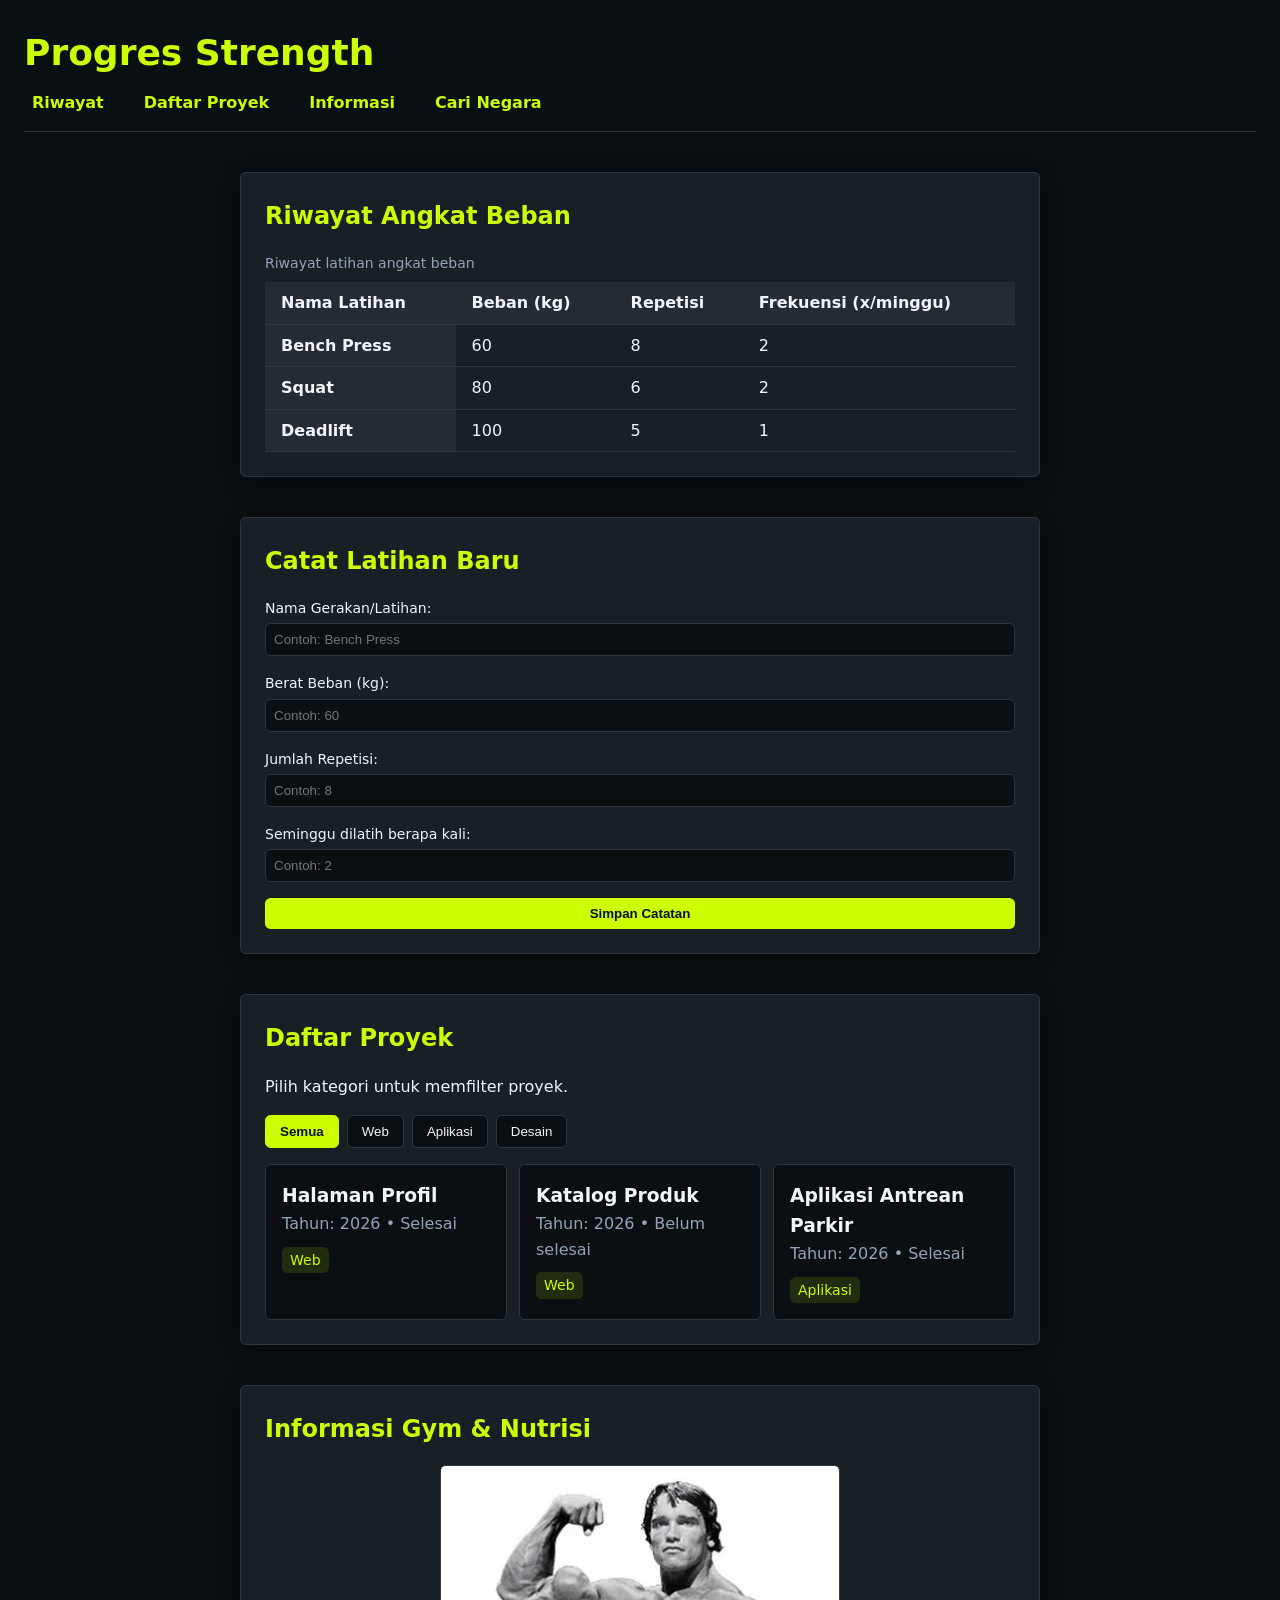
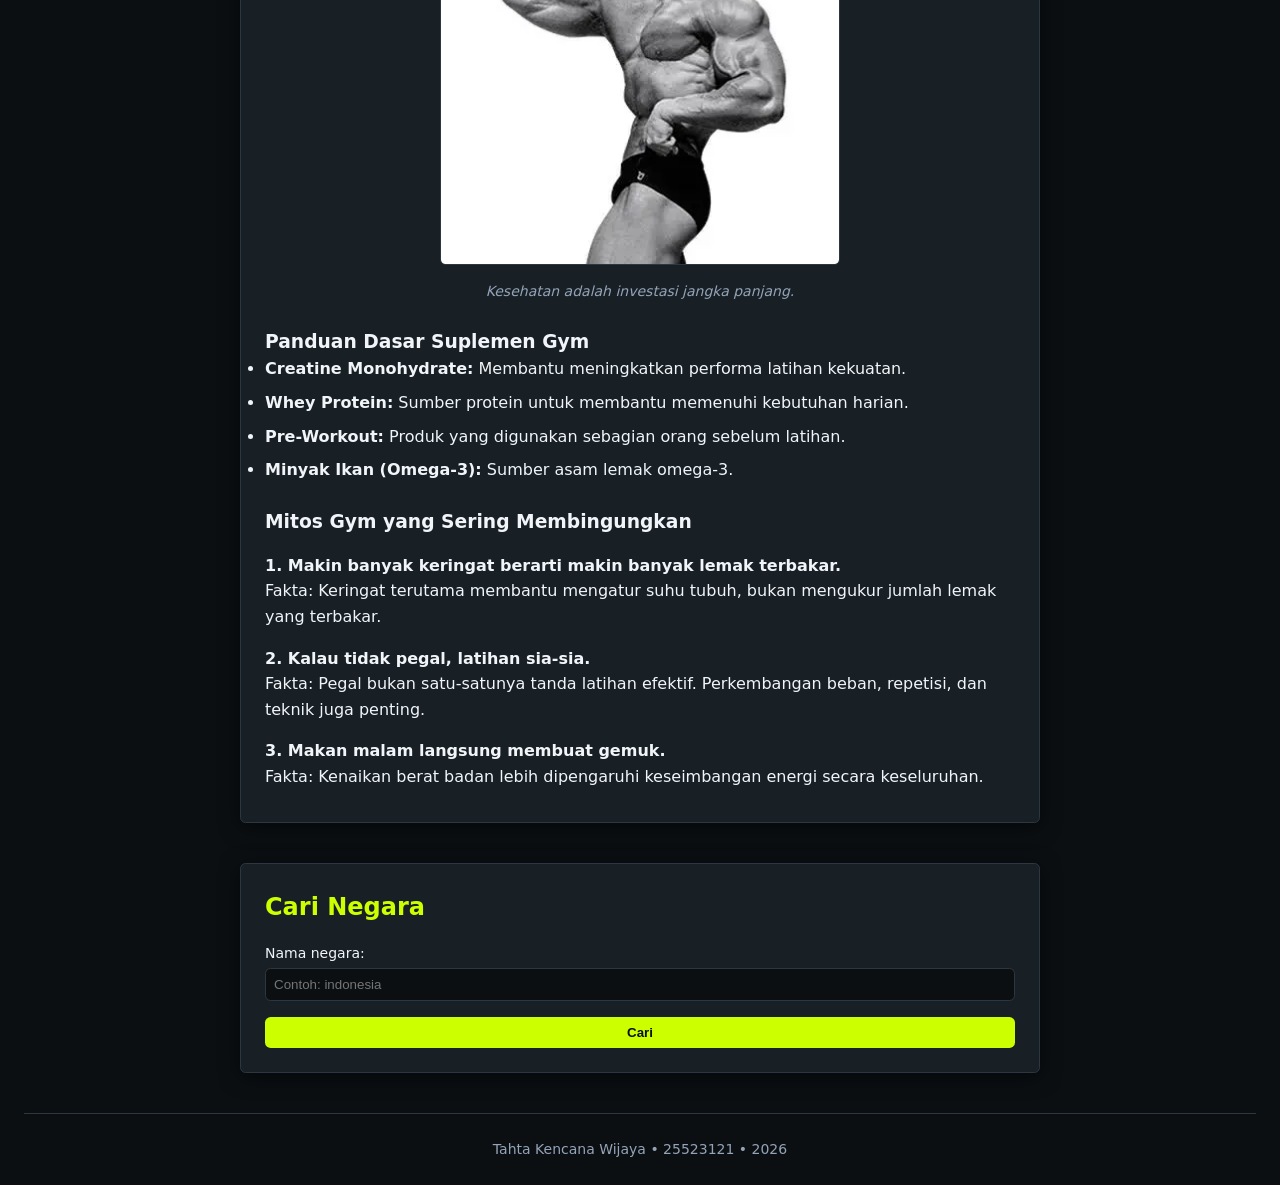
<file: worksheet-p10/profil.html>
<!DOCTYPE html>
<html lang="id">
<head>
  <meta charset="utf-8">
  <meta name="viewport" content="width=device-width, initial-scale=1.0">
  <title>Progres Strength</title>
  <link rel="stylesheet" href="css/tokens.css">
  <link rel="stylesheet" href="css/base.css">
  <link rel="stylesheet" href="css/tema.css">
  <link rel="stylesheet" href="css/layout.css">
  <link rel="stylesheet" href="css/komponen.css">
</head>
<body data-theme="dark">
  <header>
    <h1>Progres Strength</h1>
    <nav aria-label="Navigasi utama">
      <ul>
        <li><a href="#riwayat">Riwayat</a></li>
        <li><a href="#proyek">Daftar Proyek</a></li>
        <li><a href="#informasi">Informasi</a></li>
        <li><a href="#negara">Cari Negara</a></li>
      </ul>
    </nav>
  </header>

  <main>
    <section id="riwayat">
      <h2>Riwayat Angkat Beban</h2>
      <table>
        <caption>Riwayat latihan angkat beban</caption>
        <thead>
          <tr>
            <th scope="col">Nama Latihan</th>
            <th scope="col">Beban (kg)</th>
            <th scope="col">Repetisi</th>
            <th scope="col">Frekuensi (x/minggu)</th>
          </tr>
        </thead>
        <tbody id="tabel-riwayat-body">
          <tr>
            <th scope="row">Bench Press</th><td>60</td><td>8</td><td>2</td>
          </tr>
          <tr>
            <th scope="row">Squat</th><td>80</td><td>6</td><td>2</td>
          </tr>
          <tr>
            <th scope="row">Deadlift</th><td>100</td><td>5</td><td>1</td>
          </tr>
        </tbody>
      </table>
    </section>

    <section id="bagian-2">
      <h2>Catat Latihan Baru</h2>
      <form id="form-latihan">
        <p>
          <label for="nama-gerakan">Nama Gerakan/Latihan:</label>
          <input type="text" id="nama-gerakan" name="nama_gerakan" placeholder="Contoh: Bench Press" required>
        </p>
        <p>
          <label for="berat-beban">Berat Beban (kg):</label>
          <input type="number" id="berat-beban" name="berat_beban" min="1" step="0.5" placeholder="Contoh: 60" required>
        </p>
        <p>
          <label for="jumlah-repetisi">Jumlah Repetisi:</label>
          <input type="number" id="jumlah-repetisi" name="jumlah_repetisi" min="1" placeholder="Contoh: 8" required>
        </p>
        <p>
          <label for="frekuensi-mingguan">Seminggu dilatih berapa kali:</label>
          <input type="number" id="frekuensi-mingguan" name="frekuensi_mingguan" min="1" max="7" placeholder="Contoh: 2" required>
        </p>
        <button type="submit">Simpan Catatan</button>
      </form>
    </section>

    <section id="proyek">
      <h2>Daftar Proyek</h2>
      <p>Pilih kategori untuk memfilter proyek.</p>
      <div id="filter" aria-label="Filter proyek">
        <button type="button" data-category="all" class="active">Semua</button>
        <button type="button" data-category="web">Web</button>
        <button type="button" data-category="aplikasi">Aplikasi</button>
        <button type="button" data-category="desain">Desain</button>
      </div>
      <p id="empty-message" hidden>Tidak ada proyek yang ditemukan.</p>
      <ul id="list" aria-live="polite"></ul>
    </section>

    <section id="informasi">
      <h2>Informasi Gym &amp; Nutrisi</h2>
      <figure>
        <img src="fotocoba-1.webp" alt="Binaragawan sedang melakukan pose otot" width="400" height="400" loading="lazy">
        <figcaption>Kesehatan adalah investasi jangka panjang.</figcaption>
      </figure>
      <article>
        <h3>Panduan Dasar Suplemen Gym</h3>
        <ul>
          <li><strong>Creatine Monohydrate:</strong> Membantu meningkatkan performa latihan kekuatan.</li>
          <li><strong>Whey Protein:</strong> Sumber protein untuk membantu memenuhi kebutuhan harian.</li>
          <li><strong>Pre-Workout:</strong> Produk yang digunakan sebagian orang sebelum latihan.</li>
          <li><strong>Minyak Ikan (Omega-3):</strong> Sumber asam lemak omega-3.</li>
        </ul>
      </article>
      <article>
        <h3>Mitos Gym yang Sering Membingungkan</h3>
        <dl>
          <dt><strong>1. Makin banyak keringat berarti makin banyak lemak terbakar.</strong></dt>
          <dd>Fakta: Keringat terutama membantu mengatur suhu tubuh, bukan mengukur jumlah lemak yang terbakar.</dd>
          <dt><strong>2. Kalau tidak pegal, latihan sia-sia.</strong></dt>
          <dd>Fakta: Pegal bukan satu-satunya tanda latihan efektif. Perkembangan beban, repetisi, dan teknik juga penting.</dd>
          <dt><strong>3. Makan malam langsung membuat gemuk.</strong></dt>
          <dd>Fakta: Kenaikan berat badan lebih dipengaruhi keseimbangan energi secara keseluruhan.</dd>
        </dl>
      </article>
    </section>

    <section id="negara">
      <h2>Cari Negara</h2>
      <form id="form-negara">
        <p>
          <label for="input-negara">Nama negara:</label>
          <input type="text" id="input-negara" placeholder="Contoh: indonesia" required>
        </p>
        <button type="submit">Cari</button>
      </form>
      <p id="pesan-negara" aria-live="polite"></p>
      <ul id="daftar-negara"></ul>
    </section>
  </main>

  <footer>
    <p>Tahta Kencana Wijaya • 25523121 • 2026</p>
  </footer>

  <script type="module" src="js/app.js"></script>
  <script type="module" src="js/dom.js"></script>
</body>
</html>
</file>
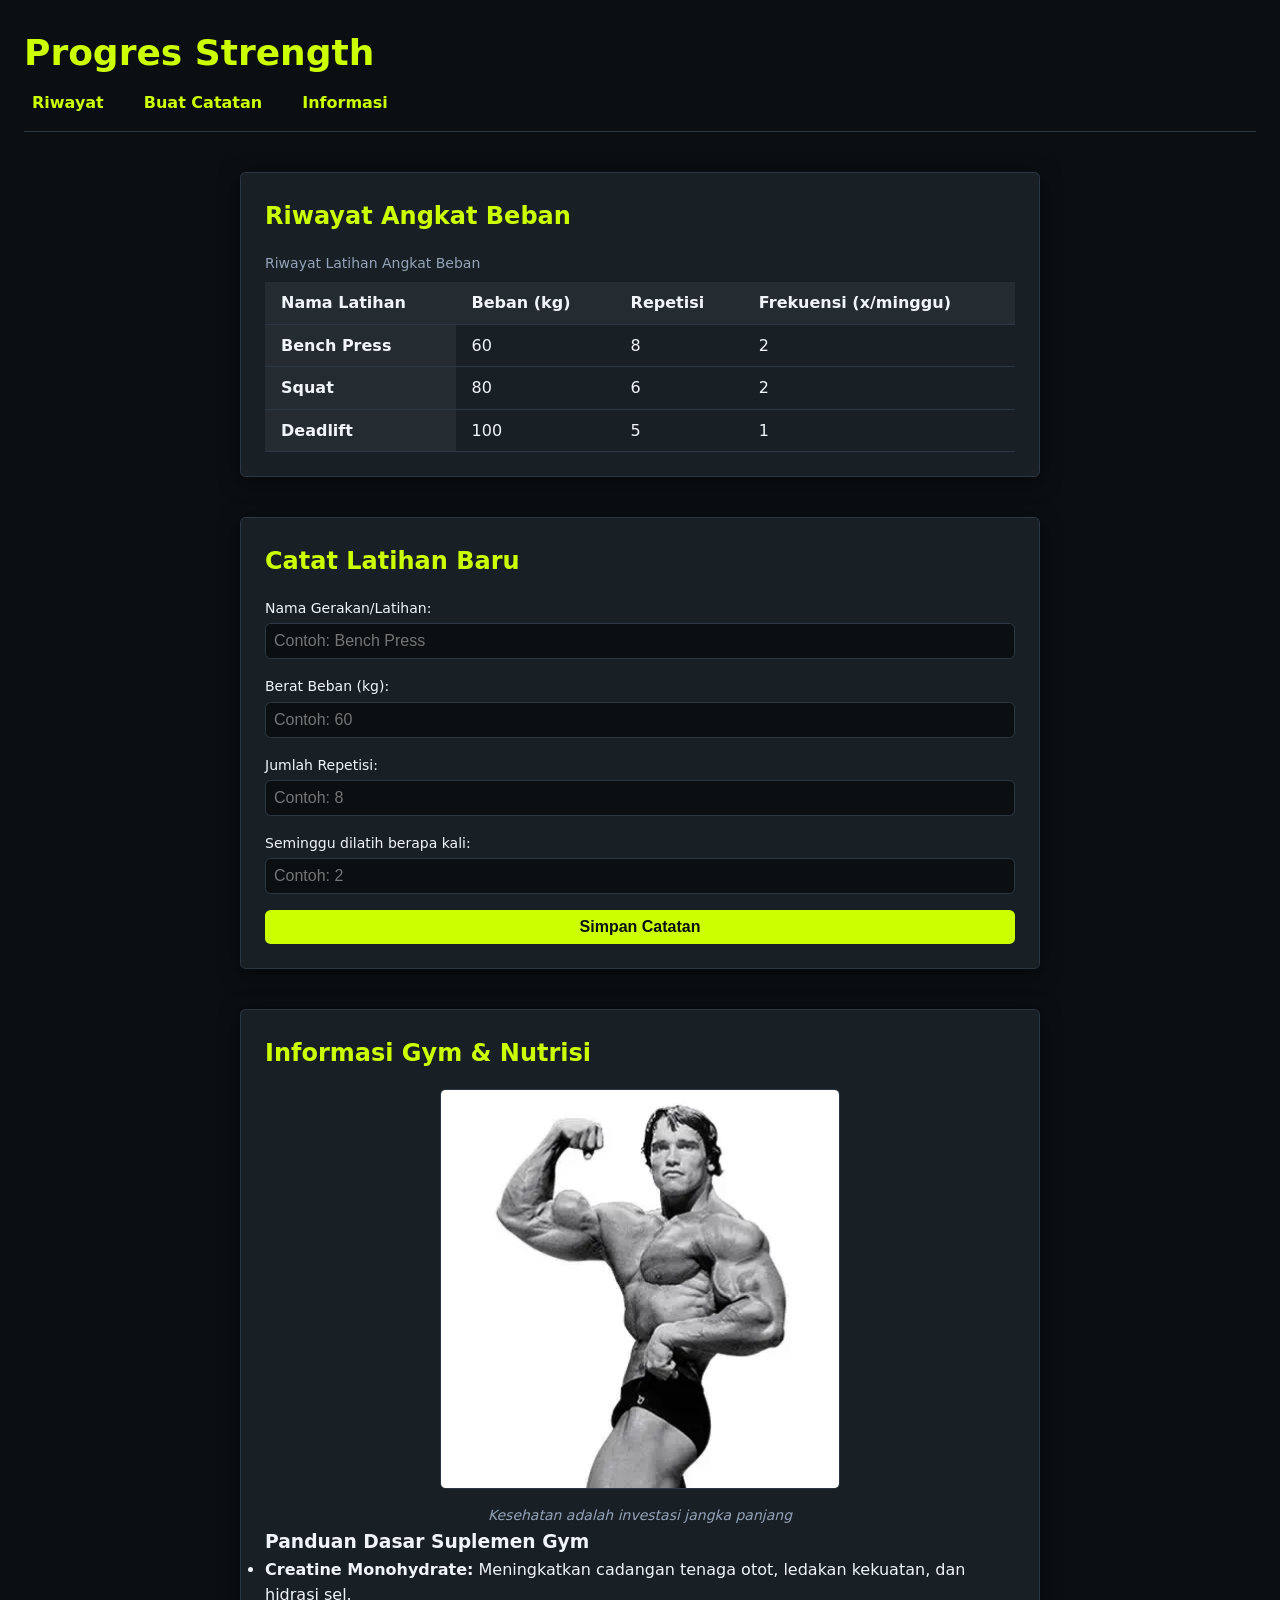
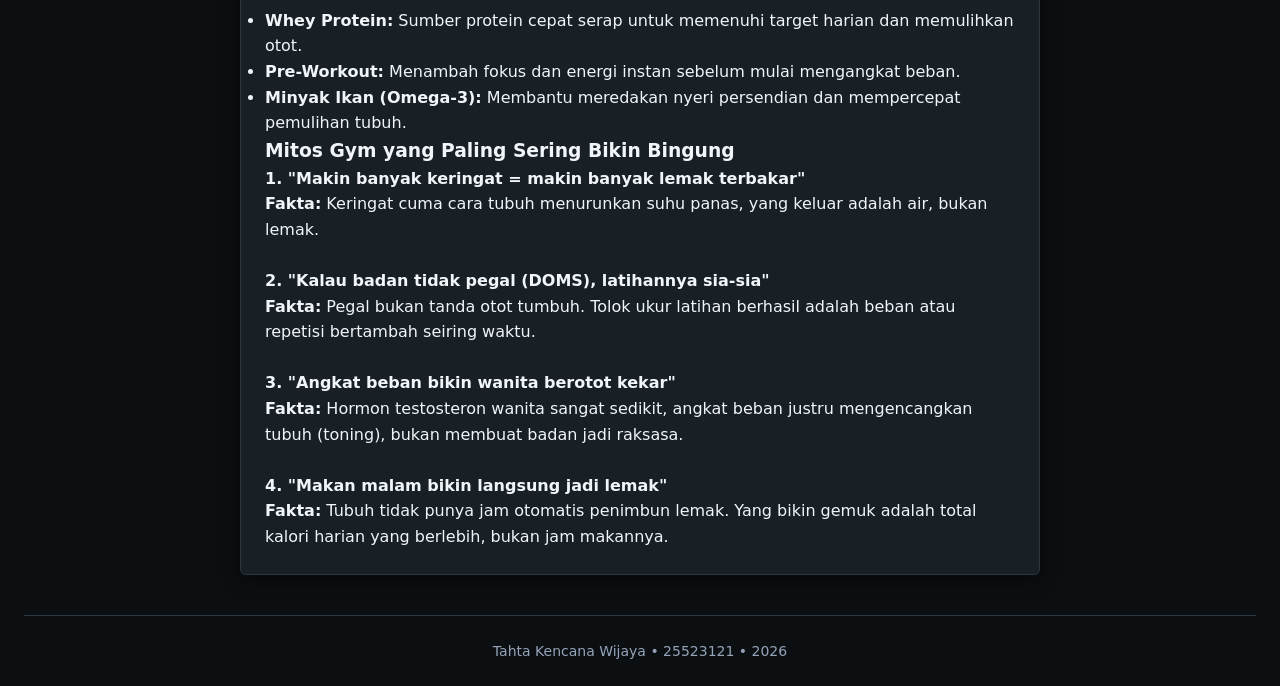
<file: worksheet-p4/profil.html>
<!DOCTYPE html>
<html lang="id">
<head>
  <meta charset="utf-8">
  <meta name="viewport" content="width=device-width, initial-scale=1.0">
  <title>Progress Strg</title>
  <link rel="stylesheet" href="css/tokens.css">
  <link rel="stylesheet" href="css/base.css">
  <link rel="stylesheet" href="css/tema.css">
  <link rel="stylesheet" href="css/layout.css">
  <link rel="stylesheet" href="css/komponen.css">
</head>

<body>
  <header>
    <h1>Progres Strength</h1>
    <nav aria-label="Navigasi utama">
      <ul>
        <li><a href="#bagian-1">Riwayat</a></li>
        <li><a href="#bagian-2">Buat Catatan</a></li>
        <li><a href="#informasi">Informasi</a></li>
      </ul>
    </nav>
  </header>

  <main>
    <section id="bagian-1">
      <h2>Riwayat Angkat Beban</h2>
      <table>
        <caption>Riwayat Latihan Angkat Beban</caption>
        <thead>
          <tr>
            <th scope="col">Nama Latihan</th>
            <th scope="col">Beban (kg)</th>
            <th scope="col">Repetisi</th>
            <th scope="col">Frekuensi (x/minggu)</th>
          </tr>
        </thead>
        <tbody id="tabel-riwayat-body">
          <tr>
            <th scope="row">Bench Press</th>
            <td>60</td>
            <td>8</td>
            <td>2</td>
          </tr>
          <tr>
            <th scope="row">Squat</th>
            <td>80</td>
            <td>6</td>
            <td>2</td>
          </tr>
          <tr>
            <th scope="row">Deadlift</th>
            <td>100</td>
            <td>5</td>
            <td>1</td>
          </tr>
        </tbody>
      </table>
    </section>

    <section id="bagian-2">
      <h2>Catat Latihan Baru</h2>
      <form id="form-latihan">
        <p>
          <label for="nama-gerakan">Nama Gerakan/Latihan:</label>
          <input type="text" id="nama-gerakan" name="nama_gerakan" placeholder="Contoh: Bench Press" required>
        </p>

        <p>
          <label for="berat-beban">Berat Beban (kg):</label>
          <input type="number" id="berat-beban" name="berat_beban" min="1" step="0.5" placeholder="Contoh: 60" required>
        </p>

        <p>
          <label for="jumlah-repetisi">Jumlah Repetisi:</label>
          <input type="number" id="jumlah-repetisi" name="jumlah_repetisi" min="1" placeholder="Contoh: 8" required>
        </p>

        <p>
          <label for="frekuensi-mingguan">Seminggu dilatih berapa kali:</label>
          <input type="number" id="frekuensi-mingguan" name="frekuensi_mingguan" min="1" max="7" placeholder="Contoh: 2" required>
        </p>

        <button type="submit">Simpan Catatan</button>
      </form>
    </section>

    <section id="informasi">
      <h2>Informasi Gym & Nutrisi</h2>
      
      <figure>
        <img src="fotocoba-1.webp"
             alt="Arnold Schwarzenegger flexing bicep pose"
             width="400" height="400" loading="lazy">
        <figcaption>Kesehatan adalah investasi jangka panjang</figcaption>
      </figure>

      <article>
        <h3>Panduan Dasar Suplemen Gym</h3>
        <ul>
          <li><strong>Creatine Monohydrate:</strong> Meningkatkan cadangan tenaga otot, ledakan kekuatan, dan hidrasi sel.</li>
          <li><strong>Whey Protein:</strong> Sumber protein cepat serap untuk memenuhi target harian dan memulihkan otot.</li>
          <li><strong>Pre-Workout:</strong> Menambah fokus dan energi instan sebelum mulai mengangkat beban.</li>
          <li><strong>Minyak Ikan (Omega-3):</strong> Membantu meredakan nyeri persendian dan mempercepat pemulihan tubuh.</li>
        </ul>
      </article>

      <article>
        <h3>Mitos Gym yang Paling Sering Bikin Bingung</h3>
        <dl>
          <dt><strong>1. "Makin banyak keringat = makin banyak lemak terbakar"</strong></dt>
          <dd><strong>Fakta:</strong> Keringat cuma cara tubuh menurunkan suhu panas, yang keluar adalah air, bukan lemak.</dd>
          <br>
          <dt><strong>2. "Kalau badan tidak pegal (DOMS), latihannya sia-sia"</strong></dt>
          <dd><strong>Fakta:</strong> Pegal bukan tanda otot tumbuh. Tolok ukur latihan berhasil adalah beban atau repetisi bertambah seiring waktu.</dd>
          <br>
          <dt><strong>3. "Angkat beban bikin wanita berotot kekar"</strong></dt>
          <dd><strong>Fakta:</strong> Hormon testosteron wanita sangat sedikit, angkat beban justru mengencangkan tubuh (toning), bukan membuat badan jadi raksasa.</dd>
          <br>
          <dt><strong>4. "Makan malam bikin langsung jadi lemak"</strong></dt>
          <dd><strong>Fakta:</strong> Tubuh tidak punya jam otomatis penimbun lemak. Yang bikin gemuk adalah total kalori harian yang berlebih, bukan jam makannya.</dd>
        </dl>
      </article>
    </section>
  </main>

  <footer>
    <p>Tahta Kencana Wijaya • 25523121 • 2026</p>
  </footer>

  <script>
    const form = document.getElementById('form-latihan');
    const tableBody = document.getElementById('tabel-riwayat-body');

    form.addEventListener('submit', function(event) {
      event.preventDefault();

      const nama = document.getElementById('nama-gerakan').value;
      const beban = document.getElementById('berat-beban').value;
      const repetisi = document.getElementById('jumlah-repetisi').value;
      const frekuensi = document.getElementById('frekuensi-mingguan').value;

      const barisBaru = document.createElement('tr');
      barisBaru.classList.add('catatan-baru');

      const namaCell = document.createElement('th');
      namaCell.scope = 'row';
      namaCell.append(document.createTextNode(nama));

      const labelCatatan = document.createElement('span');
      labelCatatan.className = 'label-catatan-baru';
      labelCatatan.textContent = 'Catatan baru';
      namaCell.append(labelCatatan);
      barisBaru.append(namaCell);

      [beban, repetisi, frekuensi].forEach(function(nilai) {
        const cell = document.createElement('td');
        cell.textContent = nilai;
        barisBaru.append(cell);
      });

      tableBody.appendChild(barisBaru);
      form.reset();
    });
  </script>
</body>
</html>
</file>
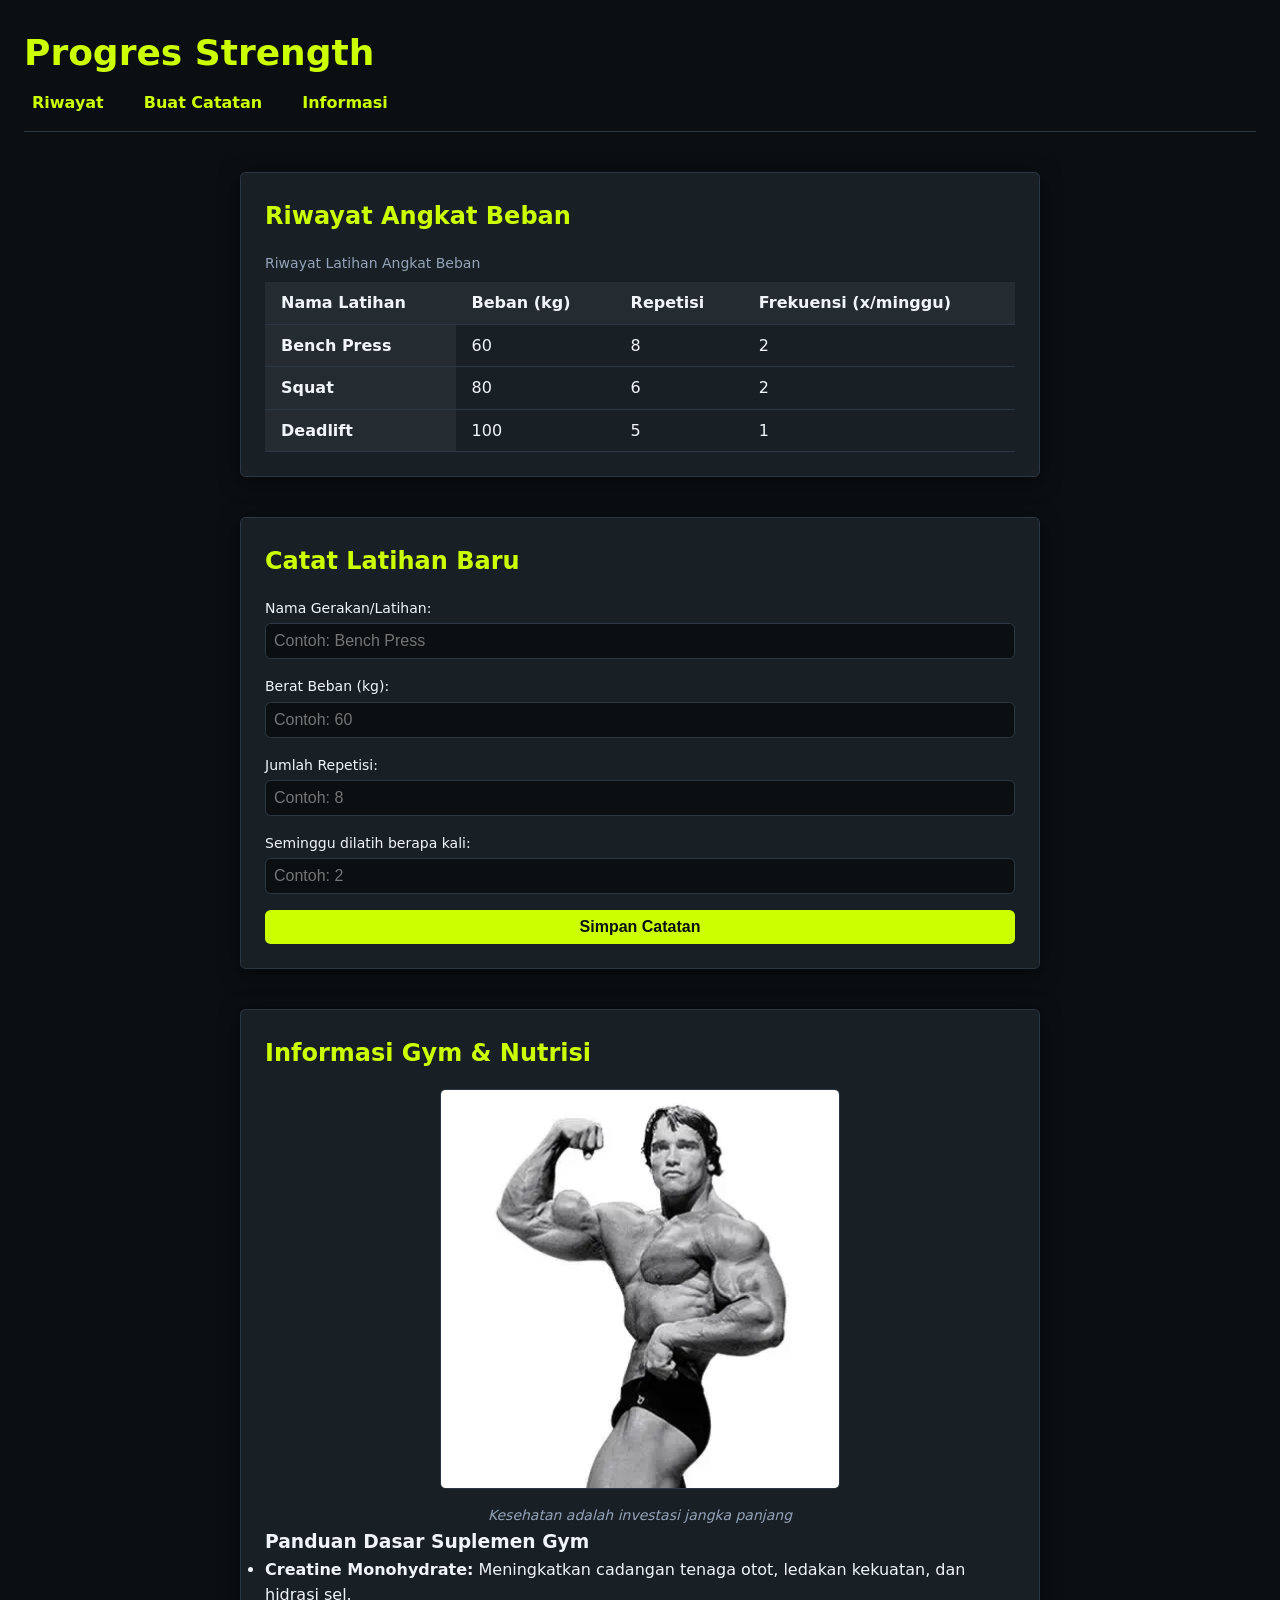
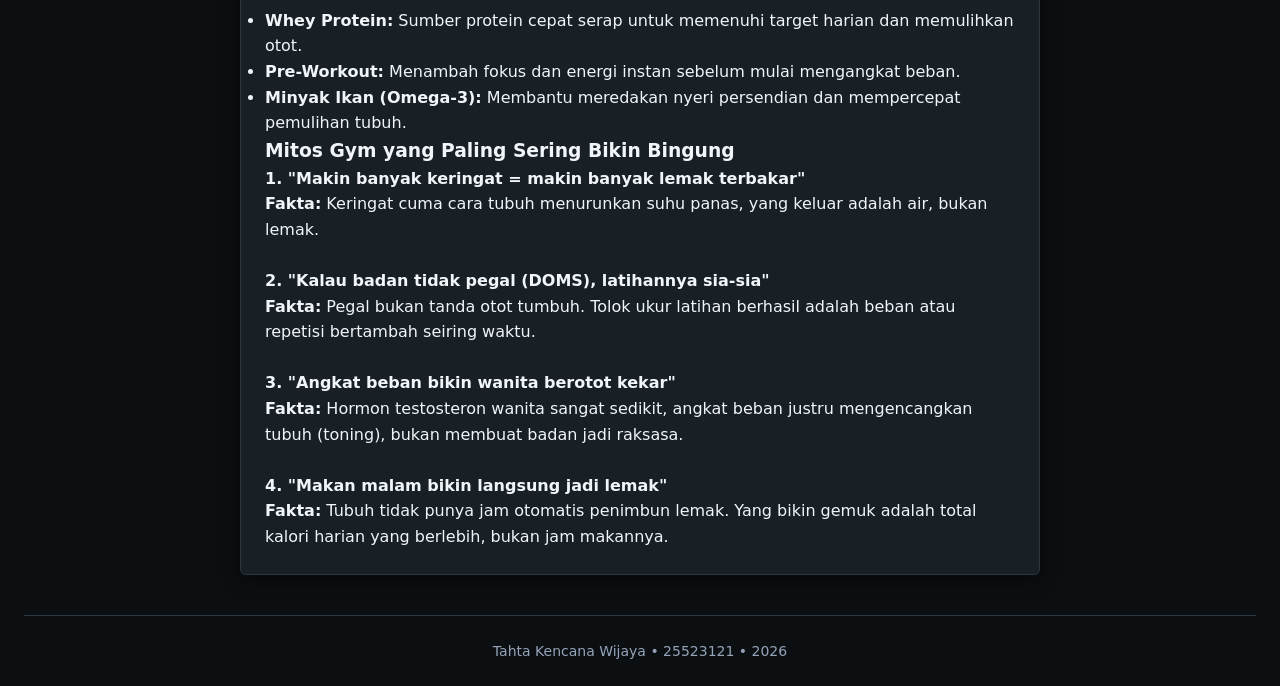
<file: worksheet-p8/profil.html>
<!DOCTYPE html>
<html lang="id">
<head>
  <meta charset="utf-8">
  <meta name="viewport" content="width=device-width, initial-scale=1.0">
  <title>Progress Strg</title>
  <link rel="stylesheet" href="css/tokens.css">
  <link rel="stylesheet" href="css/base.css">
  <link rel="stylesheet" href="css/tema.css">
  <link rel="stylesheet" href="css/layout.css">
  <link rel="stylesheet" href="css/komponen.css">
</head>

<body>
  <header>
    <h1>Progres Strength</h1>
    <nav aria-label="Navigasi utama">
      <ul>
        <li><a href="#bagian-1">Riwayat</a></li>
        <li><a href="#bagian-2">Buat Catatan</a></li>
        <li><a href="#informasi">Informasi</a></li>
      </ul>
    </nav>
  </header>

  <main>
    <section id="bagian-1">
      <h2>Riwayat Angkat Beban</h2>
      <table>
        <caption>Riwayat Latihan Angkat Beban</caption>
        <thead>
          <tr>
            <th scope="col">Nama Latihan</th>
            <th scope="col">Beban (kg)</th>
            <th scope="col">Repetisi</th>
            <th scope="col">Frekuensi (x/minggu)</th>
          </tr>
        </thead>
        <tbody id="tabel-riwayat-body">
          <tr>
            <th scope="row">Bench Press</th>
            <td>60</td>
            <td>8</td>
            <td>2</td>
          </tr>
          <tr>
            <th scope="row">Squat</th>
            <td>80</td>
            <td>6</td>
            <td>2</td>
          </tr>
          <tr>
            <th scope="row">Deadlift</th>
            <td>100</td>
            <td>5</td>
            <td>1</td>
          </tr>
        </tbody>
      </table>
    </section>

    <section id="bagian-2">
      <h2>Catat Latihan Baru</h2>
      <form id="form-latihan">
        <p>
          <label for="nama-gerakan">Nama Gerakan/Latihan:</label>
          <input type="text" id="nama-gerakan" name="nama_gerakan" placeholder="Contoh: Bench Press" required>
        </p>

        <p>
          <label for="berat-beban">Berat Beban (kg):</label>
          <input type="number" id="berat-beban" name="berat_beban" min="1" step="0.5" placeholder="Contoh: 60" required>
        </p>

        <p>
          <label for="jumlah-repetisi">Jumlah Repetisi:</label>
          <input type="number" id="jumlah-repetisi" name="jumlah_repetisi" min="1" placeholder="Contoh: 8" required>
        </p>

        <p>
          <label for="frekuensi-mingguan">Seminggu dilatih berapa kali:</label>
          <input type="number" id="frekuensi-mingguan" name="frekuensi_mingguan" min="1" max="7" placeholder="Contoh: 2" required>
        </p>

        <button type="submit">Simpan Catatan</button>
      </form>
    </section>

    <section id="informasi">
      <h2>Informasi Gym & Nutrisi</h2>
      
      <figure>
        <img src="fotocoba-1.webp"
             alt="Arnold Schwarzenegger flexing bicep pose"
             width="400" height="400" loading="lazy">
        <figcaption>Kesehatan adalah investasi jangka panjang</figcaption>
      </figure>

      <article>
        <h3>Panduan Dasar Suplemen Gym</h3>
        <ul>
          <li><strong>Creatine Monohydrate:</strong> Meningkatkan cadangan tenaga otot, ledakan kekuatan, dan hidrasi sel.</li>
          <li><strong>Whey Protein:</strong> Sumber protein cepat serap untuk memenuhi target harian dan memulihkan otot.</li>
          <li><strong>Pre-Workout:</strong> Menambah fokus dan energi instan sebelum mulai mengangkat beban.</li>
          <li><strong>Minyak Ikan (Omega-3):</strong> Membantu meredakan nyeri persendian dan mempercepat pemulihan tubuh.</li>
        </ul>
      </article>

      <article>
        <h3>Mitos Gym yang Paling Sering Bikin Bingung</h3>
        <dl>
          <dt><strong>1. "Makin banyak keringat = makin banyak lemak terbakar"</strong></dt>
          <dd><strong>Fakta:</strong> Keringat cuma cara tubuh menurunkan suhu panas, yang keluar adalah air, bukan lemak.</dd>
          <br>
          <dt><strong>2. "Kalau badan tidak pegal (DOMS), latihannya sia-sia"</strong></dt>
          <dd><strong>Fakta:</strong> Pegal bukan tanda otot tumbuh. Tolok ukur latihan berhasil adalah beban atau repetisi bertambah seiring waktu.</dd>
          <br>
          <dt><strong>3. "Angkat beban bikin wanita berotot kekar"</strong></dt>
          <dd><strong>Fakta:</strong> Hormon testosteron wanita sangat sedikit, angkat beban justru mengencangkan tubuh (toning), bukan membuat badan jadi raksasa.</dd>
          <br>
          <dt><strong>4. "Makan malam bikin langsung jadi lemak"</strong></dt>
          <dd><strong>Fakta:</strong> Tubuh tidak punya jam otomatis penimbun lemak. Yang bikin gemuk adalah total kalori harian yang berlebih, bukan jam makannya.</dd>
        </dl>
      </article>
    </section>
  </main>

  <footer>
    <p>Tahta Kencana Wijaya • 25523121 • 2026</p>
  </footer>

  <script>
    const form = document.getElementById('form-latihan');
    const tableBody = document.getElementById('tabel-riwayat-body');

    form.addEventListener('submit', function(event) {
      event.preventDefault();

      const nama = document.getElementById('nama-gerakan').value;
      const beban = document.getElementById('berat-beban').value;
      const repetisi = document.getElementById('jumlah-repetisi').value;
      const frekuensi = document.getElementById('frekuensi-mingguan').value;

      const barisBaru = document.createElement('tr');
      barisBaru.classList.add('catatan-baru');

      const namaCell = document.createElement('th');
      namaCell.scope = 'row';
      namaCell.append(document.createTextNode(nama));

      const labelCatatan = document.createElement('span');
      labelCatatan.className = 'label-catatan-baru';
      labelCatatan.textContent = 'Catatan baru';
      namaCell.append(labelCatatan);
      barisBaru.append(namaCell);

      [beban, repetisi, frekuensi].forEach(function(nilai) {
        const cell = document.createElement('td');
        cell.textContent = nilai;
        barisBaru.append(cell);
      });

      tableBody.appendChild(barisBaru);
      form.reset();
    });
  </script>
  <script type="module" src="js/app.js"></script>
</body>
</file>
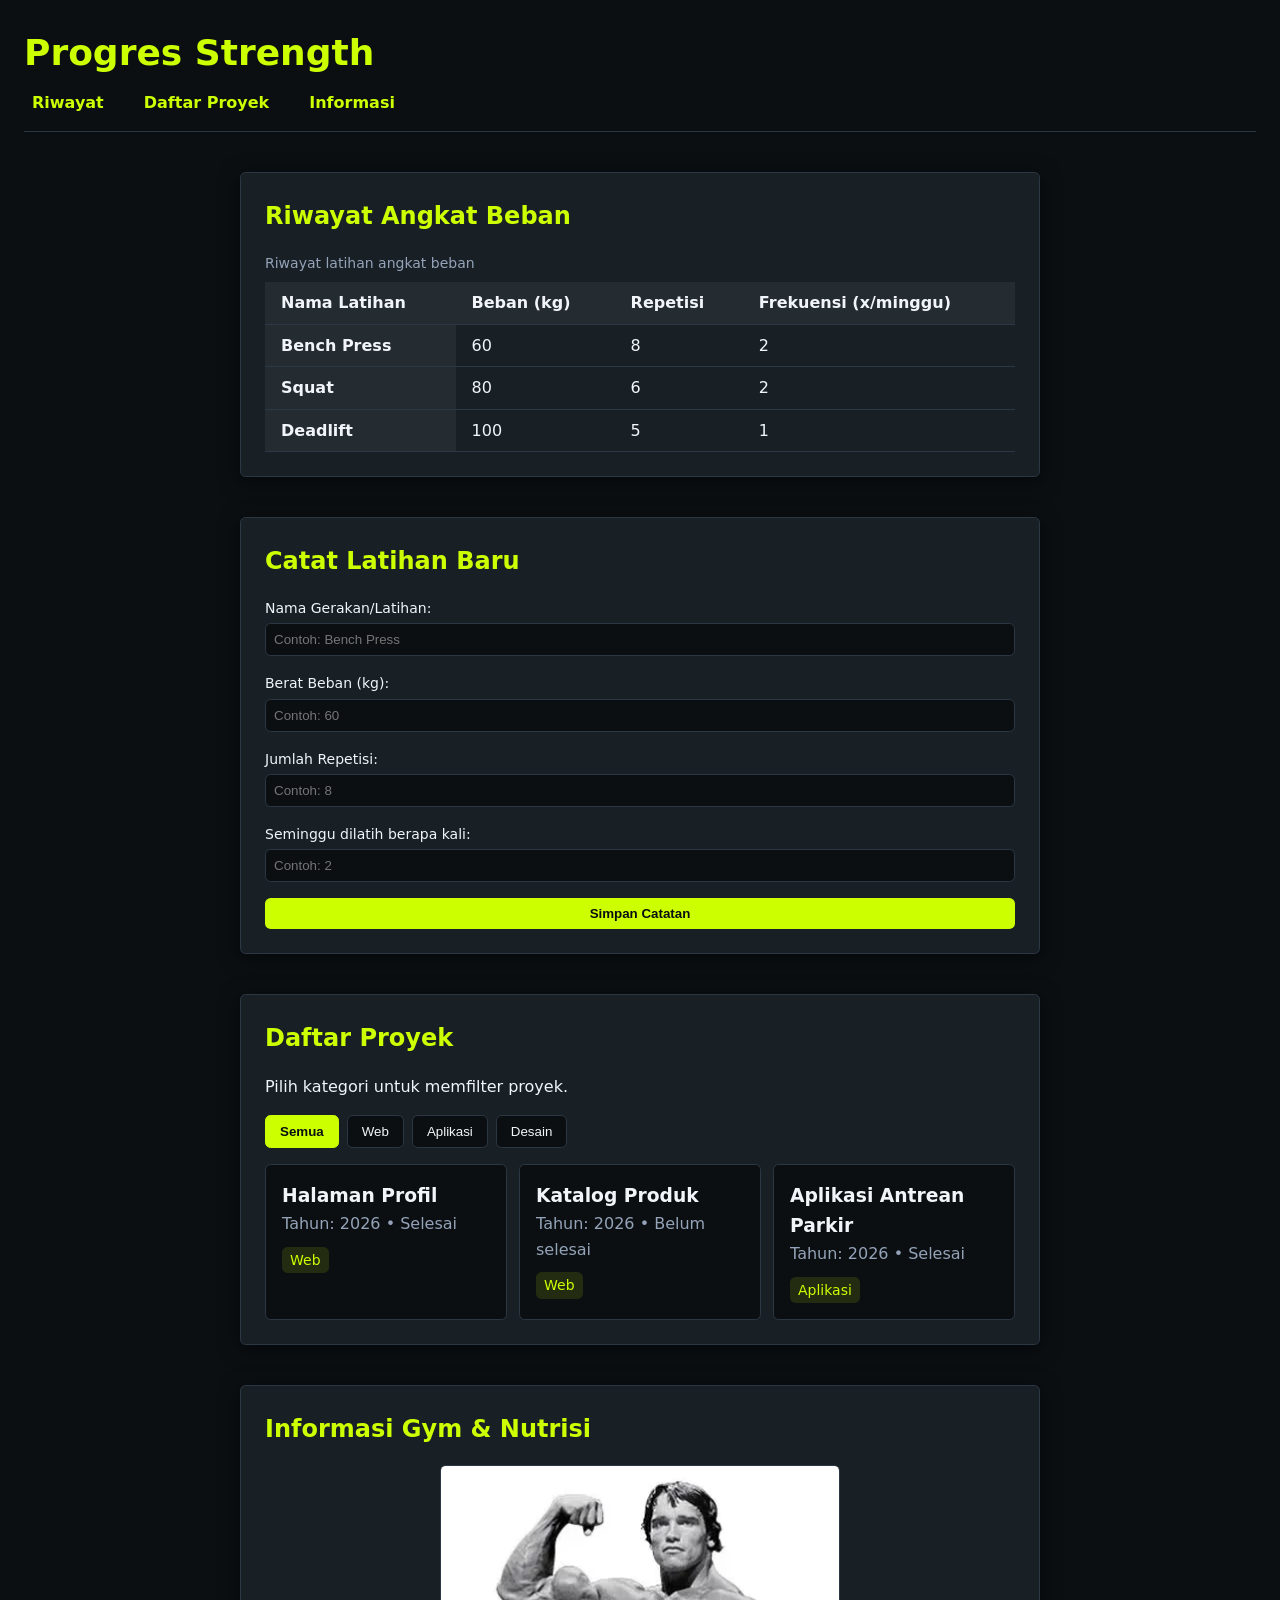
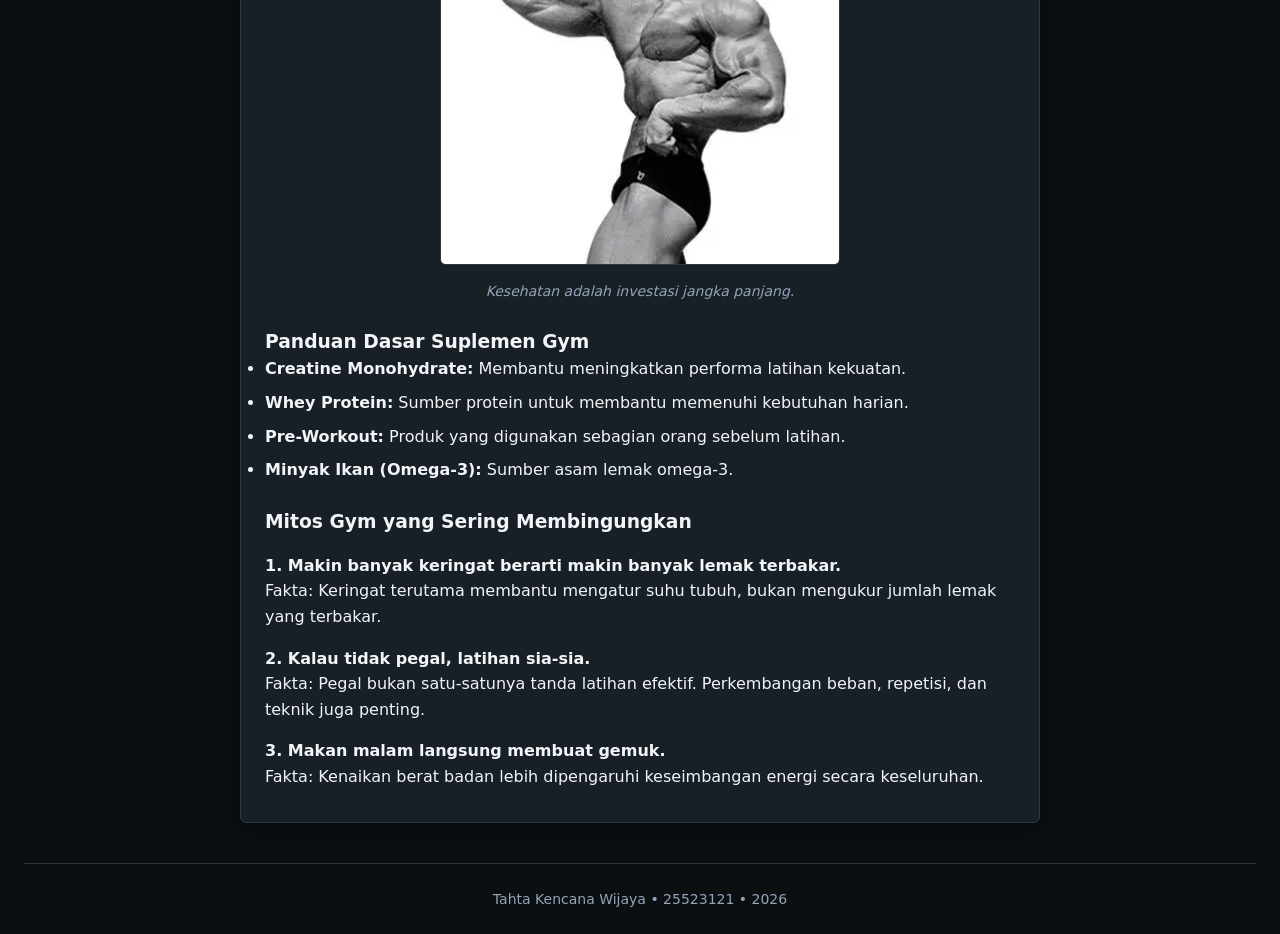
<file: worksheet-p9/profil.html>
<!DOCTYPE html>
<html lang="id">
<head>
  <meta charset="utf-8">
  <meta name="viewport" content="width=device-width, initial-scale=1.0">
  <title>Progres Strength</title>
  <link rel="stylesheet" href="css/tokens.css">
  <link rel="stylesheet" href="css/base.css">
  <link rel="stylesheet" href="css/tema.css">
  <link rel="stylesheet" href="css/layout.css">
  <link rel="stylesheet" href="css/komponen.css">
</head>
<body data-theme="dark">
  <header>
    <h1>Progres Strength</h1>
    <nav aria-label="Navigasi utama">
      <ul>
        <li><a href="#riwayat">Riwayat</a></li>
        <li><a href="#proyek">Daftar Proyek</a></li>
        <li><a href="#informasi">Informasi</a></li>
      </ul>
    </nav>
  </header>

  <main>
    <section id="riwayat">
      <h2>Riwayat Angkat Beban</h2>
      <table>
        <caption>Riwayat latihan angkat beban</caption>
        <thead>
          <tr>
            <th scope="col">Nama Latihan</th>
            <th scope="col">Beban (kg)</th>
            <th scope="col">Repetisi</th>
            <th scope="col">Frekuensi (x/minggu)</th>
          </tr>
        </thead>
        <tbody id="tabel-riwayat-body">
          <tr>
            <th scope="row">Bench Press</th><td>60</td><td>8</td><td>2</td>
          </tr>
          <tr>
            <th scope="row">Squat</th><td>80</td><td>6</td><td>2</td>
          </tr>
          <tr>
            <th scope="row">Deadlift</th><td>100</td><td>5</td><td>1</td>
          </tr>
        </tbody>
      </table>
    </section>

    <section id="bagian-2">
      <h2>Catat Latihan Baru</h2>
      <form id="form-latihan">
        <p>
          <label for="nama-gerakan">Nama Gerakan/Latihan:</label>
          <input type="text" id="nama-gerakan" name="nama_gerakan" placeholder="Contoh: Bench Press" required>
        </p>
        <p>
          <label for="berat-beban">Berat Beban (kg):</label>
          <input type="number" id="berat-beban" name="berat_beban" min="1" step="0.5" placeholder="Contoh: 60" required>
        </p>
        <p>
          <label for="jumlah-repetisi">Jumlah Repetisi:</label>
          <input type="number" id="jumlah-repetisi" name="jumlah_repetisi" min="1" placeholder="Contoh: 8" required>
        </p>
        <p>
          <label for="frekuensi-mingguan">Seminggu dilatih berapa kali:</label>
          <input type="number" id="frekuensi-mingguan" name="frekuensi_mingguan" min="1" max="7" placeholder="Contoh: 2" required>
        </p>
        <button type="submit">Simpan Catatan</button>
      </form>
    </section>

    <section id="proyek">
      <h2>Daftar Proyek</h2>
      <p>Pilih kategori untuk memfilter proyek.</p>
      <div id="filter" aria-label="Filter proyek">
        <button type="button" data-category="all" class="active">Semua</button>
        <button type="button" data-category="web">Web</button>
        <button type="button" data-category="aplikasi">Aplikasi</button>
        <button type="button" data-category="desain">Desain</button>
      </div>
      <p id="empty-message" hidden>Tidak ada proyek yang ditemukan.</p>
      <ul id="list" aria-live="polite"></ul>
    </section>

    <section id="informasi">
      <h2>Informasi Gym &amp; Nutrisi</h2>
      <figure>
        <img src="fotocoba-1.webp" alt="Binaragawan sedang melakukan pose otot" width="400" height="400" loading="lazy">
        <figcaption>Kesehatan adalah investasi jangka panjang.</figcaption>
      </figure>
      <article>
        <h3>Panduan Dasar Suplemen Gym</h3>
        <ul>
          <li><strong>Creatine Monohydrate:</strong> Membantu meningkatkan performa latihan kekuatan.</li>
          <li><strong>Whey Protein:</strong> Sumber protein untuk membantu memenuhi kebutuhan harian.</li>
          <li><strong>Pre-Workout:</strong> Produk yang digunakan sebagian orang sebelum latihan.</li>
          <li><strong>Minyak Ikan (Omega-3):</strong> Sumber asam lemak omega-3.</li>
        </ul>
      </article>
      <article>
        <h3>Mitos Gym yang Sering Membingungkan</h3>
        <dl>
          <dt><strong>1. Makin banyak keringat berarti makin banyak lemak terbakar.</strong></dt>
          <dd>Fakta: Keringat terutama membantu mengatur suhu tubuh, bukan mengukur jumlah lemak yang terbakar.</dd>
          <dt><strong>2. Kalau tidak pegal, latihan sia-sia.</strong></dt>
          <dd>Fakta: Pegal bukan satu-satunya tanda latihan efektif. Perkembangan beban, repetisi, dan teknik juga penting.</dd>
          <dt><strong>3. Makan malam langsung membuat gemuk.</strong></dt>
          <dd>Fakta: Kenaikan berat badan lebih dipengaruhi keseimbangan energi secara keseluruhan.</dd>
        </dl>
      </article>
    </section>
  </main>

  <footer>
    <p>Tahta Kencana Wijaya • 25523121 • 2026</p>
  </footer>

  <script type="module" src="js/app.js"></script>
  <script type="module" src="js/dom.js"></script>
</body>
</html>
</file>
<file: worksheet-p10/css/tokens.css>
:root {
  --color-bg: #0B0F12;
  --color-fg: #F1F5F9;
  --color-surface: #182026;
  --color-border: #2B3742;
  --color-primary: #CCFF00;       
  --color-primary-text: #0B0F12;  
  --color-danger: #FF3B30;
  --color-focus: #A3E635;

  --space-1: 0.25rem;
  --space-2: 0.5rem;
  --space-3: 1rem;
  --space-4: 1.5rem;
  --space-6: 2.5rem;

  --radius-md: 0.35rem;
  --radius-full: 9999px;
  --shadow-1: 0 4px 20px rgba(0, 0, 0, 0.5);

  --text-sm: 0.875rem;
  --text-md: 1rem;
  --text-xl: 1.5rem;
  --text-3xl: 2.25rem;
}
</file>
<file: worksheet-p10/css/base.css>
* {
  box-sizing: border-box;
  margin: 0;
  padding: 0;
}

body {
  background-color: var(--color-bg);
  color: var(--color-fg);
  font-family: system-ui, -apple-system, sans-serif;
  line-height: 1.6;
  font-size: var(--text-md);
  padding: var(--space-4);
}

h1 {
  font-size: var(--text-3xl);
  color: var(--color-primary);
  margin-bottom: var(--space-2);
}

h2 {
  font-size: var(--text-xl);
  color: var(--color-primary);
  margin-bottom: var(--space-3);
}

a {
  color: var(--color-primary);
  text-decoration: none;
  transition: opacity 0.2s ease;
}

a:hover {
  text-decoration: underline;
  opacity: 0.85;
}

:focus-visible {
  outline: 2px solid var(--color-focus);
  outline-offset: 2px;
}
</file>
<file: worksheet-p10/css/tema.css>
/* tema.css */
body[data-theme="dark"] {
  --color-bg: #0B0F12;
  --color-surface: #182026;
  --color-fg: #F1F5F9;
}
</file>
<file: worksheet-p10/css/layout.css>
header {
  border-bottom: 1px solid var(--color-border);
  padding-bottom: var(--space-3);
  margin-bottom: var(--space-6);
}

nav ul {
  display: flex;
  gap: var(--space-4);
  list-style: none;
  margin-top: var(--space-2);
}

nav a {
  font-weight: 600;
  padding: var(--space-1) var(--space-2);
}

main {
  display: flex;
  flex-direction: column;
  gap: var(--space-6);
  max-width: 800px;
  margin: 0 auto;
}

section {
  background-color: var(--color-surface);
  border: 1px solid var(--color-border);
  border-radius: var(--radius-md);
  padding: var(--space-4);
  box-shadow: var(--shadow-1);
}

footer {
  text-align: center;
  margin-top: var(--space-6);
  padding-top: var(--space-4);
  border-top: 1px solid var(--color-border);
  color: #94A3B8;
  font-size: var(--text-sm);
}
</file>
<file: worksheet-p10/css/komponen.css>
table {
  width: 100%;
  border-collapse: collapse;
  margin-top: var(--space-2);
}

caption {
  text-align: left;
  font-size: var(--text-sm);
  color: #94A3B8;
  margin-bottom: var(--space-2);
}

th, td {
  padding: var(--space-2) var(--space-3);
  text-align: left;
  border-bottom: 1px solid var(--color-border);
}

th {
  background-color: rgba(255, 255, 255, 0.05);
  font-weight: 600;
}

form p {
  margin-bottom: var(--space-3);
  display: flex;
  flex-direction: column;
  gap: var(--space-1);
}

label {
  font-size: var(--text-sm);
  font-weight: 500;
}

input {
  width: 100%;
  background-color: var(--color-bg);
  color: var(--color-fg);
  border: 1px solid var(--color-border);
  border-radius: var(--radius-md);
  padding: var(--space-2);
}

input:focus {
  border-color: var(--color-primary);
  outline: none;
}

button[type="submit"] {
  background-color: var(--color-primary);
  color: var(--color-primary-text);
  font-weight: 700;
  border: none;
  border-radius: var(--radius-md);
  padding: var(--space-2) var(--space-4);
  cursor: pointer;
  width: 100%;
}

button[type="submit"]:hover {
  filter: brightness(1.1);
  transform: translateY(-1px);
}

#filter {
  display: flex;
  flex-wrap: wrap;
  gap: 8px;
  margin: 16px 0;
}

#filter button {
  padding: 8px 14px;
  border: 1px solid var(--color-border);
  border-radius: var(--radius-md);
  background: var(--color-bg);
  color: var(--color-fg);
  cursor: pointer;
}

#filter button.active {
  background: var(--color-primary);
  color: var(--color-primary-text);
  border-color: var(--color-primary);
  font-weight: 700;
}

#list {
  list-style: none;
  display: grid;
  grid-template-columns: repeat(auto-fit, minmax(220px, 1fr));
  gap: 12px;
}

.card {
  padding: 16px;
  border: 1px solid var(--color-border);
  border-radius: var(--radius-md);
  background: var(--color-bg);
}

.card p {
  color: #94A3B8;
  margin-bottom: 10px;
}

.project-category {
  display: inline-block;
  font-size: var(--text-sm);
  padding: 2px 8px;
  border-radius: var(--radius-md);
  background: rgba(204, 255, 0, 0.12);
  color: var(--color-primary);
  text-transform: capitalize;
}

.catatan-baru > * {
  background-color: rgba(34, 197, 94, 0.12);
}

.catatan-baru > :first-child {
  border-left: 3px solid #22C55E;
}

figure {
  text-align: center;
  margin-bottom: var(--space-4);
}

figure img {
  max-width: 100%;
  height: auto;
  border-radius: var(--radius-md);
  border: 1px solid var(--color-border);
}

figcaption {
  margin-top: var(--space-2);
  font-style: italic;
  font-size: var(--text-sm);
  color: #94A3B8;
}

article {
  margin-top: var(--space-4);
}

article li, article dd {
  margin-bottom: var(--space-2);
}

article dl dt {
  margin-top: var(--space-3);
}

[hidden] {
  display: none !important;
}

@media (max-width: 600px) {
  body {
    padding: 12px;
  }

  section {
    padding: 16px;
    overflow-x: auto;
  }

  th, td {
    padding: 8px;
    font-size: 0.875rem;
  }
}
</file>
<file: worksheet-p4/css/tokens.css>
:root {
  --color-bg: #0B0F12;
  --color-fg: #F1F5F9;
  --color-surface: #182026;
  --color-border: #2B3742;
  --color-primary: #CCFF00;       
  --color-primary-text: #0B0F12;  
  --color-danger: #FF3B30;
  --color-focus: #A3E635;

  --space-1: 0.25rem;
  --space-2: 0.5rem;
  --space-3: 1rem;
  --space-4: 1.5rem;
  --space-6: 2.5rem;

  --radius-md: 0.35rem;
  --radius-full: 9999px;
  --shadow-1: 0 4px 20px rgba(0, 0, 0, 0.5);

  --text-sm: 0.875rem;
  --text-md: 1rem;
  --text-xl: 1.5rem;
  --text-3xl: 2.25rem;
}
</file>
<file: worksheet-p4/css/base.css>
* {
  box-sizing: border-box;
  margin: 0;
  padding: 0;
}

body {
  background-color: var(--color-bg);
  color: var(--color-fg);
  font-family: system-ui, -apple-system, sans-serif;
  line-height: 1.6;
  font-size: var(--text-md);
  padding: var(--space-4);
}

h1 {
  font-size: var(--text-3xl);
  color: var(--color-primary);
  margin-bottom: var(--space-2);
}

h2 {
  font-size: var(--text-xl);
  color: var(--color-primary);
  margin-bottom: var(--space-3);
}

a {
  color: var(--color-primary);
  text-decoration: none;
  transition: opacity 0.2s ease;
}

a:hover {
  text-decoration: underline;
  opacity: 0.85;
}

:focus-visible {
  outline: 2px solid var(--color-focus);
  outline-offset: 2px;
}
</file>
<file: worksheet-p4/css/tema.css>
/* tema.css */
body[data-theme="dark"] {
  --color-bg: #0B0F12;
  --color-surface: #182026;
  --color-fg: #F1F5F9;
}
</file>
<file: worksheet-p4/css/layout.css>
header {
  border-bottom: 1px solid var(--color-border);
  padding-bottom: var(--space-3);
  margin-bottom: var(--space-6);
}

nav ul {
  display: flex;
  gap: var(--space-4);
  list-style: none;
  margin-top: var(--space-2);
}

nav a {
  font-weight: 600;
  padding: var(--space-1) var(--space-2);
}

main {
  display: flex;
  flex-direction: column;
  gap: var(--space-6);
  max-width: 800px;
  margin: 0 auto;
}

section {
  background-color: var(--color-surface);
  border: 1px solid var(--color-border);
  border-radius: var(--radius-md);
  padding: var(--space-4);
  box-shadow: var(--shadow-1);
}

footer {
  text-align: center;
  margin-top: var(--space-6);
  padding-top: var(--space-4);
  border-top: 1px solid var(--color-border);
  color: #94A3B8;
  font-size: var(--text-sm);
}
</file>
<file: worksheet-p4/css/komponen.css>
table {
  width: 100%;
  border-collapse: collapse;
  margin-top: var(--space-2);
}

caption {
  text-align: left;
  font-size: var(--text-sm);
  color: #94A3B8;
  margin-bottom: var(--space-2);
}

th, td {
  padding: var(--space-2) var(--space-3);
  text-align: left;
  border-bottom: 1px solid var(--color-border);
}

th {
  background-color: rgba(255, 255, 255, 0.05);
  font-weight: 600;
}

.catatan-baru > * {
  background-color: rgba(34, 197, 94, 0.12);
}

.catatan-baru > :first-child {
  border-left: 3px solid #22C55E;
}

.label-catatan-baru {
  display: inline-block;
  margin-left: var(--space-2);
  padding: 0 var(--space-1);
  border-radius: var(--radius-md);
  background-color: #22C55E;
  color: #052E16;
  font-size: var(--text-sm);
  font-weight: 700;
  white-space: nowrap;
}

form p {
  margin-bottom: var(--space-3);
  display: flex;
  flex-direction: column;
  gap: var(--space-1);
}

label {
  font-size: var(--text-sm);
  font-weight: 500;
}

input {
  background-color: var(--color-bg);
  color: var(--color-fg);
  border: 1px solid var(--color-border);
  border-radius: var(--radius-md);
  padding: var(--space-2);
  font-size: var(--text-md);
}

input:focus {
  border-color: var(--color-primary);
  outline: none;
}

button[type="submit"] {
  background-color: var(--color-primary);
  color: var(--color-primary-text);
  font-weight: 700;
  font-size: var(--text-md);
  border: none;
  border-radius: var(--radius-md);
  padding: var(--space-2) var(--space-4);
  cursor: pointer;
  transition: transform 0.15s ease, filter 0.15s ease;
  width: 100%;
}

button[type="submit"]:hover {
  filter: brightness(1.1);
  transform: translateY(-1px);
}

figure {
  text-align: center;
}

figure img {
  max-width: 100%;
  height: auto;
  border-radius: var(--radius-md);
  border: 1px solid var(--color-border);
}

figcaption {
  margin-top: var(--space-2);
  font-style: italic;
  font-size: var(--text-sm);
  color: #94A3B8;
}
</file>
<file: worksheet-p8/css/tokens.css>
:root {
  --color-bg: #0B0F12;
  --color-fg: #F1F5F9;
  --color-surface: #182026;
  --color-border: #2B3742;
  --color-primary: #CCFF00;       
  --color-primary-text: #0B0F12;  
  --color-danger: #FF3B30;
  --color-focus: #A3E635;

  --space-1: 0.25rem;
  --space-2: 0.5rem;
  --space-3: 1rem;
  --space-4: 1.5rem;
  --space-6: 2.5rem;

  --radius-md: 0.35rem;
  --radius-full: 9999px;
  --shadow-1: 0 4px 20px rgba(0, 0, 0, 0.5);

  --text-sm: 0.875rem;
  --text-md: 1rem;
  --text-xl: 1.5rem;
  --text-3xl: 2.25rem;
}
</file>
<file: worksheet-p8/css/base.css>
* {
  box-sizing: border-box;
  margin: 0;
  padding: 0;
}

body {
  background-color: var(--color-bg);
  color: var(--color-fg);
  font-family: system-ui, -apple-system, sans-serif;
  line-height: 1.6;
  font-size: var(--text-md);
  padding: var(--space-4);
}

h1 {
  font-size: var(--text-3xl);
  color: var(--color-primary);
  margin-bottom: var(--space-2);
}

h2 {
  font-size: var(--text-xl);
  color: var(--color-primary);
  margin-bottom: var(--space-3);
}

a {
  color: var(--color-primary);
  text-decoration: none;
  transition: opacity 0.2s ease;
}

a:hover {
  text-decoration: underline;
  opacity: 0.85;
}

:focus-visible {
  outline: 2px solid var(--color-focus);
  outline-offset: 2px;
}
</file>
<file: worksheet-p8/css/tema.css>
/* tema.css */
body[data-theme="dark"] {
  --color-bg: #0B0F12;
  --color-surface: #182026;
  --color-fg: #F1F5F9;
}
</file>
<file: worksheet-p8/css/layout.css>
header {
  border-bottom: 1px solid var(--color-border);
  padding-bottom: var(--space-3);
  margin-bottom: var(--space-6);
}

nav ul {
  display: flex;
  gap: var(--space-4);
  list-style: none;
  margin-top: var(--space-2);
}

nav a {
  font-weight: 600;
  padding: var(--space-1) var(--space-2);
}

main {
  display: flex;
  flex-direction: column;
  gap: var(--space-6);
  max-width: 800px;
  margin: 0 auto;
}

section {
  background-color: var(--color-surface);
  border: 1px solid var(--color-border);
  border-radius: var(--radius-md);
  padding: var(--space-4);
  box-shadow: var(--shadow-1);
}

footer {
  text-align: center;
  margin-top: var(--space-6);
  padding-top: var(--space-4);
  border-top: 1px solid var(--color-border);
  color: #94A3B8;
  font-size: var(--text-sm);
}
</file>
<file: worksheet-p8/css/komponen.css>
table {
  width: 100%;
  border-collapse: collapse;
  margin-top: var(--space-2);
}

caption {
  text-align: left;
  font-size: var(--text-sm);
  color: #94A3B8;
  margin-bottom: var(--space-2);
}

th, td {
  padding: var(--space-2) var(--space-3);
  text-align: left;
  border-bottom: 1px solid var(--color-border);
}

th {
  background-color: rgba(255, 255, 255, 0.05);
  font-weight: 600;
}

.catatan-baru > * {
  background-color: rgba(34, 197, 94, 0.12);
}

.catatan-baru > :first-child {
  border-left: 3px solid #22C55E;
}

.label-catatan-baru {
  display: inline-block;
  margin-left: var(--space-2);
  padding: 0 var(--space-1);
  border-radius: var(--radius-md);
  background-color: #22C55E;
  color: #052E16;
  font-size: var(--text-sm);
  font-weight: 700;
  white-space: nowrap;
}

form p {
  margin-bottom: var(--space-3);
  display: flex;
  flex-direction: column;
  gap: var(--space-1);
}

label {
  font-size: var(--text-sm);
  font-weight: 500;
}

input {
  background-color: var(--color-bg);
  color: var(--color-fg);
  border: 1px solid var(--color-border);
  border-radius: var(--radius-md);
  padding: var(--space-2);
  font-size: var(--text-md);
}

input:focus {
  border-color: var(--color-primary);
  outline: none;
}

button[type="submit"] {
  background-color: var(--color-primary);
  color: var(--color-primary-text);
  font-weight: 700;
  font-size: var(--text-md);
  border: none;
  border-radius: var(--radius-md);
  padding: var(--space-2) var(--space-4);
  cursor: pointer;
  transition: transform 0.15s ease, filter 0.15s ease;
  width: 100%;
}

button[type="submit"]:hover {
  filter: brightness(1.1);
  transform: translateY(-1px);
}

figure {
  text-align: center;
}

figure img {
  max-width: 100%;
  height: auto;
  border-radius: var(--radius-md);
  border: 1px solid var(--color-border);
}

figcaption {
  margin-top: var(--space-2);
  font-style: italic;
  font-size: var(--text-sm);
  color: #94A3B8;
}
</file>
<file: worksheet-p9/css/tokens.css>
:root {
  --color-bg: #0B0F12;
  --color-fg: #F1F5F9;
  --color-surface: #182026;
  --color-border: #2B3742;
  --color-primary: #CCFF00;       
  --color-primary-text: #0B0F12;  
  --color-danger: #FF3B30;
  --color-focus: #A3E635;

  --space-1: 0.25rem;
  --space-2: 0.5rem;
  --space-3: 1rem;
  --space-4: 1.5rem;
  --space-6: 2.5rem;

  --radius-md: 0.35rem;
  --radius-full: 9999px;
  --shadow-1: 0 4px 20px rgba(0, 0, 0, 0.5);

  --text-sm: 0.875rem;
  --text-md: 1rem;
  --text-xl: 1.5rem;
  --text-3xl: 2.25rem;
}
</file>
<file: worksheet-p9/css/base.css>
* {
  box-sizing: border-box;
  margin: 0;
  padding: 0;
}

body {
  background-color: var(--color-bg);
  color: var(--color-fg);
  font-family: system-ui, -apple-system, sans-serif;
  line-height: 1.6;
  font-size: var(--text-md);
  padding: var(--space-4);
}

h1 {
  font-size: var(--text-3xl);
  color: var(--color-primary);
  margin-bottom: var(--space-2);
}

h2 {
  font-size: var(--text-xl);
  color: var(--color-primary);
  margin-bottom: var(--space-3);
}

a {
  color: var(--color-primary);
  text-decoration: none;
  transition: opacity 0.2s ease;
}

a:hover {
  text-decoration: underline;
  opacity: 0.85;
}

:focus-visible {
  outline: 2px solid var(--color-focus);
  outline-offset: 2px;
}
</file>
<file: worksheet-p9/css/tema.css>
/* tema.css */
body[data-theme="dark"] {
  --color-bg: #0B0F12;
  --color-surface: #182026;
  --color-fg: #F1F5F9;
}
</file>
<file: worksheet-p9/css/layout.css>
header {
  border-bottom: 1px solid var(--color-border);
  padding-bottom: var(--space-3);
  margin-bottom: var(--space-6);
}

nav ul {
  display: flex;
  gap: var(--space-4);
  list-style: none;
  margin-top: var(--space-2);
}

nav a {
  font-weight: 600;
  padding: var(--space-1) var(--space-2);
}

main {
  display: flex;
  flex-direction: column;
  gap: var(--space-6);
  max-width: 800px;
  margin: 0 auto;
}

section {
  background-color: var(--color-surface);
  border: 1px solid var(--color-border);
  border-radius: var(--radius-md);
  padding: var(--space-4);
  box-shadow: var(--shadow-1);
}

footer {
  text-align: center;
  margin-top: var(--space-6);
  padding-top: var(--space-4);
  border-top: 1px solid var(--color-border);
  color: #94A3B8;
  font-size: var(--text-sm);
}
</file>
<file: worksheet-p9/css/komponen.css>
table {
  width: 100%;
  border-collapse: collapse;
  margin-top: var(--space-2);
}

caption {
  text-align: left;
  font-size: var(--text-sm);
  color: #94A3B8;
  margin-bottom: var(--space-2);
}

th, td {
  padding: var(--space-2) var(--space-3);
  text-align: left;
  border-bottom: 1px solid var(--color-border);
}

th {
  background-color: rgba(255, 255, 255, 0.05);
  font-weight: 600;
}

form p {
  margin-bottom: var(--space-3);
  display: flex;
  flex-direction: column;
  gap: var(--space-1);
}

label {
  font-size: var(--text-sm);
  font-weight: 500;
}

input {
  width: 100%;
  background-color: var(--color-bg);
  color: var(--color-fg);
  border: 1px solid var(--color-border);
  border-radius: var(--radius-md);
  padding: var(--space-2);
}

input:focus {
  border-color: var(--color-primary);
  outline: none;
}

button[type="submit"] {
  background-color: var(--color-primary);
  color: var(--color-primary-text);
  font-weight: 700;
  border: none;
  border-radius: var(--radius-md);
  padding: var(--space-2) var(--space-4);
  cursor: pointer;
  width: 100%;
}

button[type="submit"]:hover {
  filter: brightness(1.1);
  transform: translateY(-1px);
}

#filter {
  display: flex;
  flex-wrap: wrap;
  gap: 8px;
  margin: 16px 0;
}

#filter button {
  padding: 8px 14px;
  border: 1px solid var(--color-border);
  border-radius: var(--radius-md);
  background: var(--color-bg);
  color: var(--color-fg);
  cursor: pointer;
}

#filter button.active {
  background: var(--color-primary);
  color: var(--color-primary-text);
  border-color: var(--color-primary);
  font-weight: 700;
}

#list {
  list-style: none;
  display: grid;
  grid-template-columns: repeat(auto-fit, minmax(220px, 1fr));
  gap: 12px;
}

.card {
  padding: 16px;
  border: 1px solid var(--color-border);
  border-radius: var(--radius-md);
  background: var(--color-bg);
}

.card p {
  color: #94A3B8;
  margin-bottom: 10px;
}

.project-category {
  display: inline-block;
  font-size: var(--text-sm);
  padding: 2px 8px;
  border-radius: var(--radius-md);
  background: rgba(204, 255, 0, 0.12);
  color: var(--color-primary);
  text-transform: capitalize;
}

.catatan-baru > * {
  background-color: rgba(34, 197, 94, 0.12);
}

.catatan-baru > :first-child {
  border-left: 3px solid #22C55E;
}

figure {
  text-align: center;
  margin-bottom: var(--space-4);
}

figure img {
  max-width: 100%;
  height: auto;
  border-radius: var(--radius-md);
  border: 1px solid var(--color-border);
}

figcaption {
  margin-top: var(--space-2);
  font-style: italic;
  font-size: var(--text-sm);
  color: #94A3B8;
}

article {
  margin-top: var(--space-4);
}

article li, article dd {
  margin-bottom: var(--space-2);
}

article dl dt {
  margin-top: var(--space-3);
}

[hidden] {
  display: none !important;
}

@media (max-width: 600px) {
  body {
    padding: 12px;
  }

  section {
    padding: 16px;
    overflow-x: auto;
  }

  th, td {
    padding: 8px;
    font-size: 0.875rem;
  }
}
</file>
